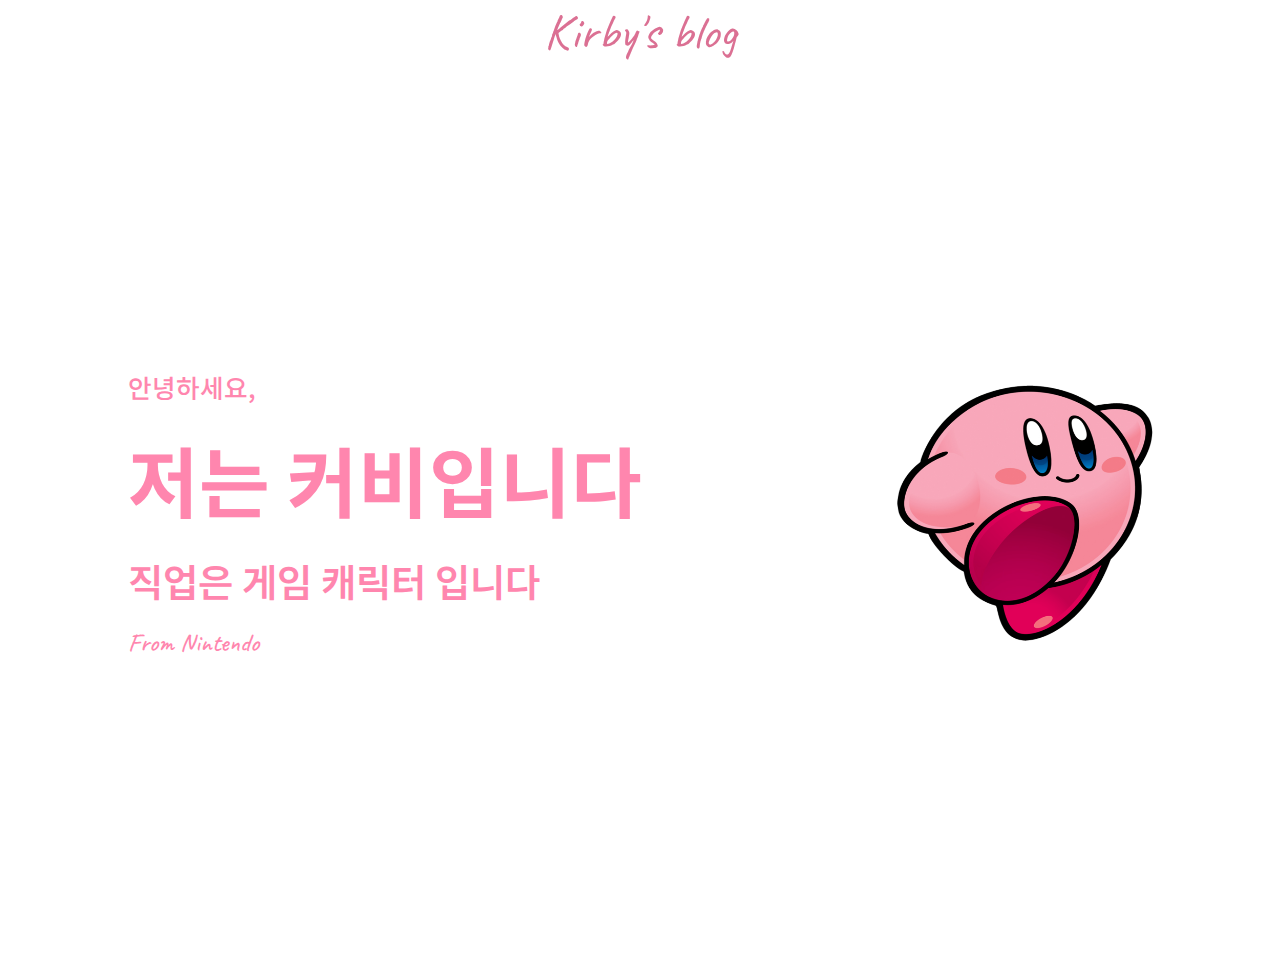
<file: index.html>
<!DOCTYPE html>
<html lang="en">
  <head>
    <meta charset="UTF-8" />
    <meta http-equiv="X-UA-Compatible" content="IE=edge" />
    <meta name="viewport" content="width=device-width, initial-scale=1.0" />
    <link rel="preconnect" href="https://fonts.googleapis.com" />
    <link rel="preconnect" href="https://fonts.gstatic.com" crossorigin />
    <link
      href="https://fonts.googleapis.com/css2?family=Noto+Sans+KR:wght@100;300;400;500;700;900&display=swap"
      rel="stylesheet"
    />
    <link rel="preconnect" href="https://fonts.googleapis.com" />
    <link rel="preconnect" href="https://fonts.gstatic.com" crossorigin />
    <link
      href="https://fonts.googleapis.com/css2?family=Caveat:wght@400;500;600;700&display=swap"
      rel="stylesheet"
    />
    <link rel="stylesheet" type="text/css" href="style.css" />
    <title>MY BLOG</title>
  </head>
  <body>
    <div class="title">Kirby's blog</div>
    <div class="introduce">
      <div class="introduceText">
        <p class="introduceTextFirst">안녕하세요, </p>
        <p class="introduceTextSecond">저는 커비입니다</p>
        <p class="introduceTextThird">직업은 게임 캐릭터 입니다</p>
        <p class="introduceTextFourth">From Nintendo</p>
      </div>
      <img src="kirby_img.png" class="introduceImage"/>
    </div>
  </body>
</file>
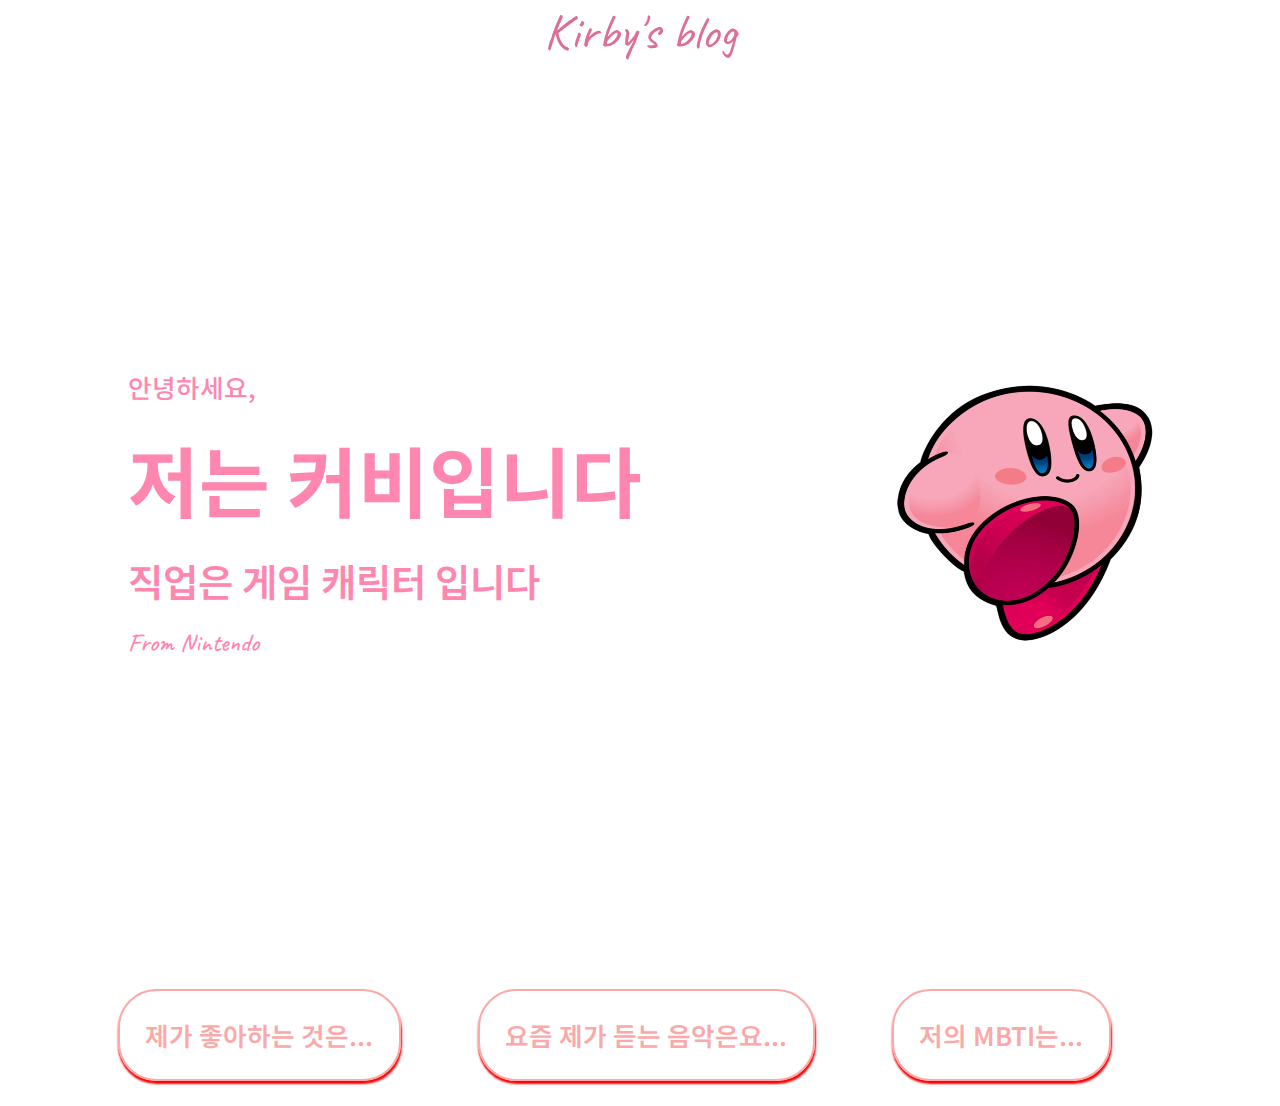
<file: prob_web_study/index.html>
<!DOCTYPE html>
<html lang="en">
  <head>
    <meta charset="UTF-8" />
    <meta http-equiv="X-UA-Compatible" content="IE=edge" />
    <meta name="viewport" content="width=device-width, initial-scale=1.0" />
    <link rel="preconnect" href="https://fonts.googleapis.com" />
    <link rel="preconnect" href="https://fonts.gstatic.com" crossorigin />
    <link
      href="https://fonts.googleapis.com/css2?family=Noto+Sans+KR:wght@100;300;400;500;700;900&display=swap"
      rel="stylesheet"
    />
    <link rel="preconnect" href="https://fonts.googleapis.com" />
    <link rel="preconnect" href="https://fonts.gstatic.com" crossorigin />
    <link
      href="https://fonts.googleapis.com/css2?family=Caveat:wght@400;500;600;700&display=swap"
      rel="stylesheet"
    />
    <link rel="stylesheet" type="text/css" href="style.css" />
    <title>MY BLOG</title>
  </head>
  <body>
    <div class="title">Kirby's blog</div>
    <div class="introduce">
      <div class="introduceText">
        <p class="introduceTextFirst">안녕하세요, </p>
        <p class="introduceTextSecond">저는 커비입니다</p>
        <p class="introduceTextThird">직업은 게임 캐릭터 입니다</p>
        <p class="introduceTextFourth">From Nintendo</p>
      </div>
      <img src="image/kirby_img.png" class="introduceImage"/>
    </div>

    <div class="wrapContainer">
      <div>
        <p class="section">제가 좋아하는 것은...</p>
      </div>

      <div>
        <p class="section">요즘 제가 듣는 음악은요...</p>
      </div>

      <div>
        <p class="section">저의 MBTI는...</p>
      </div>
    </div>

    
    <div class="wrapContainer">
      <div id="favoriteContainer">
        <div id="favorite">
          <div class="favoriteItems">
            <img src="image/kirbyEat.png" class="favoriteItem"/>
            <p class="favoriteText">먹기</p>
          </div>

          <div class="favoriteItems">
            <img src="image/kirbySleep.png"  class="favoriteItem"/>
            <p class="favoriteText">잠자기</p>
          </div>

          <div class="favoriteItems">
            <img src="image/kirbyMonster.png"  class="favoriteItem"/>
            <p class="favoriteText">몬스터 사냥</p>
          </div>
        </div>
      </div>

      <div id="musicContainer">
        <a href="https://www.youtube.com/watch?v=zRj_ZvsNek4" target="_blank">
          <div class="musicItemContainer">
            <img src="image/music1.jpg"/>
            <p>주시크 - 너를 생각해</p>
          </div>
        </a>

        <a href="https://www.youtube.com/watch?v=jXCnyc6L96k" target="_blank">
          <div class="musicItemContainer">
            <img src="image/music2.jpg" />
            <p>다비치 - 사랑과 전쟁</p>
          </div>
        </a>

        <a href="https://www.youtube.com/watch?v=CqBAVQOkui0" target="_blank">
          <div class="musicItemContainer">
            <img src="image/music3.jpg"/>
            <p>다이나믹듀오 - 죽일놈</p>
          </div>
        </a>
      </div>

      <div id="mbtiContainer">
        <div id="mbtiContent">
          <div id="mbtiImgContainer">
            <p id="mbti">ISTJ</p>
            <img id="mbtiImg" src="image/isfj.png"/>
          </div>
          <p id="mbtiDes">소중한이들을 수호하는 데 심혈을 기울이는 헌신적이며 성실한 방어자형.</p>
        </div>
      </div>
    </div>
  </body>
</file>
<file: style.css>
body {
    width: 100vw;
    height: 200hw;
    overflow-x: hidden;
    margin: 0;
    font-size: 50px;
    font-family: 'Noto Sans KR', sans-serif;
}

.title { /* class 속성값이 title 인 애의 속성 지정 */
    text-align: center;
    color: palevioletred;
    font-family: 'Caveat', cursive;
}

.introduce {
    width: 100vw;
    height: 100vh;
    display: flex; /* div 는 아무것도 안쓰면 아래로 붙고, 이러한 정의를 하면 옆으로 붙음. */
    justify-content: space-around; /* flex 방향에 따른 정렬 (row) */
    align-items: center; /* flex 방향의 수직에 따른 정렬 (col) */
}

.introduceText {
    color: rgb(255, 134, 174);
}

.introduceTextFirst {
    font-size: 2vw;
    font-weight: 500; /* 글씨 bold */
    margin: 2vh 0;
}

.introduceTextSecond {
    font-size: 6vw;
    font-weight: 700; /* 글씨 bold */
    margin: 2vh 0;
}

.introduceTextThird {
    font-size: 3vw;
    font-weight: 600; /* 글씨 bold */
    margin: 2vh 0;
}

.introduceTextFourth {
    font-size: 2vw;
    font-weight: 500; /* 글씨 bold */
    font-family: 'Caveat', cursive;
    margin: 2vh 0;
}

.introduceImage {
    width: 20vw;
    height: 20vw;
}
</file>
<file: prob_web_study/style.css>
body {
    width: 100vw;
    height: 200hw;
    overflow-x: hidden;
    margin: 0;
    font-size: 50px;
    font-family: 'Noto Sans KR', sans-serif;
}

.title { /* class 속성값이 title 인 애의 속성 지정 */
    text-align: center;
    color: palevioletred;
    font-family: 'Caveat', cursive;
}

.introduce {
    width: 100vw;
    height: 100vh;
    display: flex; /* div 는 아무것도 안쓰면 아래로 붙고, 이러한 정의를 하면 옆으로 붙음. */
    justify-content: space-around; /* flex 방향에 따른 정렬 (row) */
    align-items: center; /* flex 방향의 수직에 따른 정렬 (col) */
}

.introduceText {
    color: rgb(255, 134, 174);
}

.introduceTextFirst {
    font-size: 2vw;
    font-weight: 500; /* 글씨 bold */
    margin: 2vh 0;
}

.introduceTextSecond {
    font-size: 6vw;
    font-weight: 700; /* 글씨 bold */
    margin: 2vh 0;
}

.introduceTextThird {
    font-size: 3vw;
    font-weight: 600; /* 글씨 bold */
    margin: 2vh 0;
}

.introduceTextFourth {
    font-size: 2vw;
    font-weight: 500; /* 글씨 bold */
    font-family: 'Caveat', cursive;
    margin: 2vh 0;
}

.introduceImage {
    width: 20vw;
    height: 20vw;
}

.wrapContainer {
    width: 100vw;
    display: flex;
    justify-content: center;
}

.section {
    font-size: 2vw;
    font-weight: 600;
    color: #FAA8A8;
    border: 2px solid #FAA8A8;
    margin-right: 5vw;
    margin-left: 1vw;
    border-radius: 3vw; /* container 의 테두리 곡선(?) */
    padding: 2vw;
    box-shadow: 0.2px 3px 2px red; /* 양옆 : 0.2px, 상 : 3px, 하 : 2px 만큼의 그림자를 주겠다 */
    cursor: pointer; /* container 에 마우스 올렸을 때 클릭하려는 마우스로 바뀜 */
}

#favoriteContainer { /* id 를 불러오기 위해서는 #을 사용. */
    display: none;
}

#favorite {
    width: 40vw;
    height: 30vh;
    display: flex;
    justify-content: center;
    font-size: 1vw;
    font-weight: 600;
    color: black;
}

.favoriteItems {
    width: 15vw;
    height: 17vh;
    display: flex;
    flex-direction: column;
    justify-content: center;
    align-items: center;
    border-radius: 50%; /* 원을 만들기 위함. */
    background-color: #d7bde2;
    margin: 3vw;
    padding: 2vw;
}

.favoriteItem {
    width: 11vw;
    height: 10vh;
}

.favoriteText {
    width: 5vw;
    height: 2.5vh;
    text-align: center;
}

#musicContainer {
    width: 40vw;
    height: 30vh;
    margin-left: 2vw;
    display: none;
}

#musicContainer a {
    text-decoration: none;
    color: black;
}

.musicItemContainer {
    width: 35vw;
    height: 10vh;
    display: flex;
    justify-content: space-around;
    align-items: center;
    font-size: 1.5vw;
    font-weight: 500;
    margin-bottom: 3vh;
    border: 1.8px solid #FF4646;
    border-radius: 5vw;
}

.musicItemContainer:hover { /* 마우스를 올려놓는 것 (클릭하기 전) */
    background-color: rgba(0,0,0,0.5); /* 순서대로 r, g, b, 투명도 */
    color: white;
}

.musicItemContainer img {
    width: 8vw;
    height: 8vh;
    border-radius: 50%;
}

#mbtiContainer {
    display: none;
}

#mbtiContent {
    display: flex;
    flex-direction: column;
}

#mbtiImgContainer {
    display: flex;
    justify-content: space-between;
    margin-bottom: 0px;
}

#mbti {
    font-size: 11vw;
    font-family: fantasy;
    margin-top: 2vw;
    margin-bottom: -2vw;
    margin-left: 6vw;
    margin-right: 2vw;
    padding: 2vw;
}

#mbtiImg {
    width: 100%;
    height: 65%;
}

#mbtiDes {
    font-size: 1.3vw;
    font-family: 'Caveat' cursive;
}
</file>
